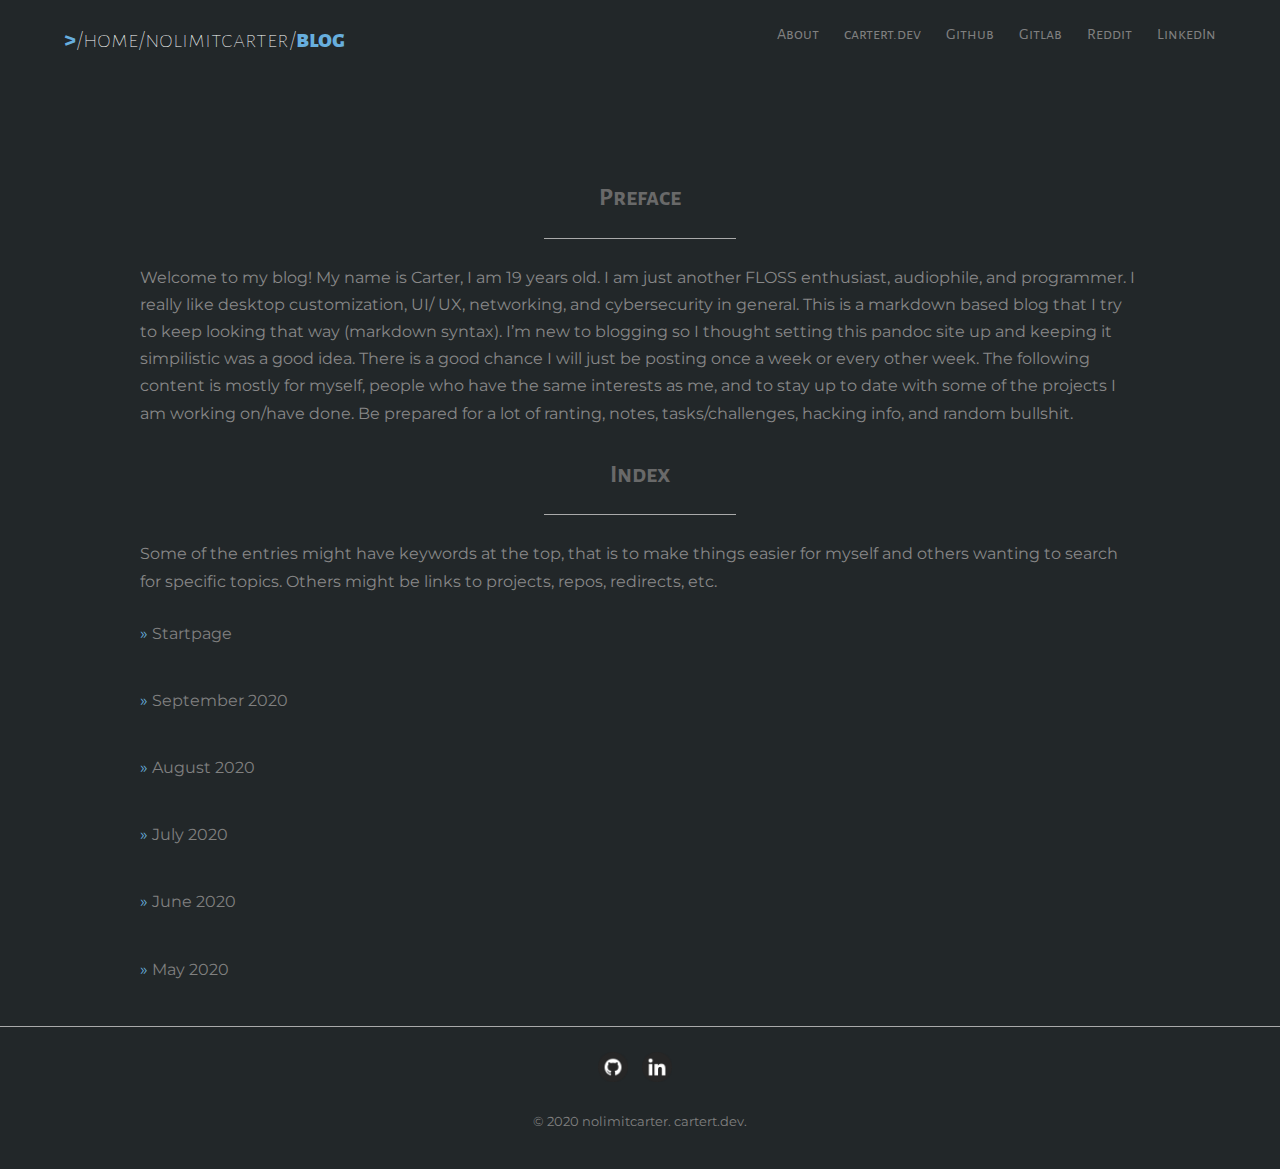
<file: blog/index.html>
<!DOCTYPE html>
<html lang="en">
<head>
  <link href="https://fonts.googleapis.com/css?family=Montserrat:400,800" rel="stylesheet"/> 
  <link rel="stylesheet" type="text/css" href="./assets/main.css"/>
  <link href="https://fonts.googleapis.com/css?family=Alegreya Sans SC" rel="stylesheet"/>
  <meta name="viewport" content="width=device-width, initial scale=1, user-scalable=no" />
  <!-- <meta name="viewport" content="width=device-width, initial-scale=1.0"/> -->
  <title>nolimitcarter | blog</title>
</head>
<body>
  <div class="header"> 
    <div class="inner_header">
      <div class="logo_container">
        <h1><span>></span>/home/nolimitcarter/<span>blog</span></h1> 
      </div> 
      <ul class="navigation"> 
        <li><a href="https://cartert.dev/blog/index.html">About</a></li>
        <li><a href="https://cartert.dev">cartert.dev</a></li>
        <li><a href="https://github.com/nolimitcarter">Github</a></li>
        <li><a href="https://gitlab.com/nolimitcarter">Gitlab</a></li> 
        <li><a href="https://www.reddit.com/user/boostmod3">Reddit</a></li>
        <li><a href="https://www.linkedin.com/in/carter-thayer-crt22/">LinkedIn</a></li>
      </ul>
    </div>
  </div>
 <h2 id="intro">Preface</h2>
 <p>Welcome to my blog! My name is Carter, I am 19 years old. I am just another FLOSS enthusiast, audiophile, and 
 programmer. I really like desktop customization, UI/ UX, networking, and cybersecurity in general.
 This is a markdown based blog that I try to keep looking that way (markdown syntax). I’m new to blogging so I thought 
 setting this pandoc site up and keeping it simpilistic was a good idea. There is a good chance I will just be posting once 
 a week or every other week. The following content is mostly for myself, people who have the same interests as me, and 
 to stay up to date with some of the projects I am working on/have done. Be prepared for a lot of ranting, notes, 
 tasks/challenges, hacking info, and random bullshit.</p>
 <h2 id="index">Index</h2>
 <p>Some of the entries might have keywords at the top, that is to make things easier for myself and others wanting to search for specific topics. Others might be links to projects, repos, redirects, etc.</p>
 <p class="indexlink">» <a href="/startpage/index.html">Startpage</a></p>
 <p class="indexlink">» <a href="2020/09/index.html">September 2020</a></p>
 <p class="indexlink">» <a href="2020/08/index.html">August 2020</a></p> 
 <p class="indexlink">» <a href="2020/07/index.html">July 2020</a></p> 
 <p class="indexlink">» <a href="2020/06/index.html">June 2020</a></p> 
 <p class="indexlink2">» <a href="2020/05/index.html">May 2020</a></p>
<footer>
  <ul class="social-icons">
    <li><a href="https://github.com/nolimitcarter"><img src='./assets/Github_2.png'/></a></li>
    <li><a href="https://linkedin.com/in/carter-thayer-crt22/"><img src='./assets/Linkedin_2.png'/></a></li>
  </ul>
  <p><a id=copyright> &copy 2020 nolimitcarter. cartert.dev. </a></p>
</footer>
</body>
</html>
</file>
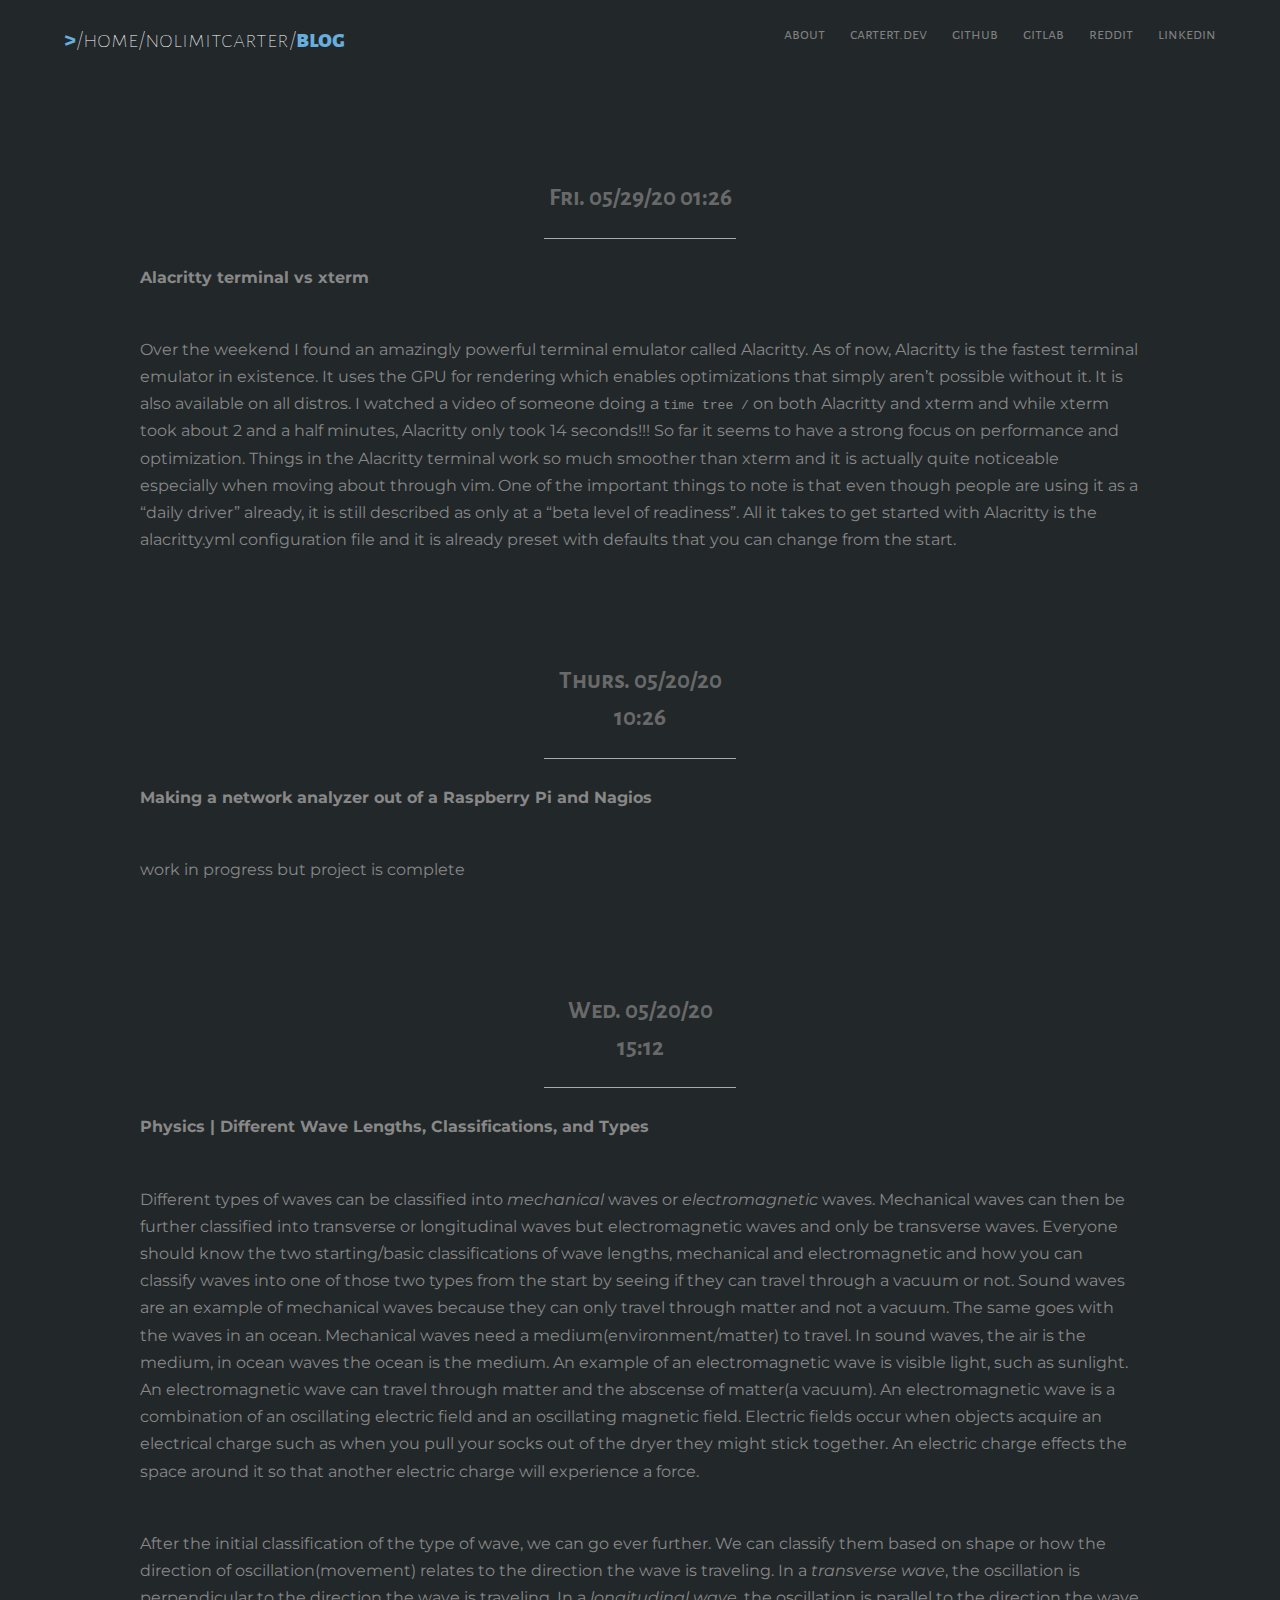
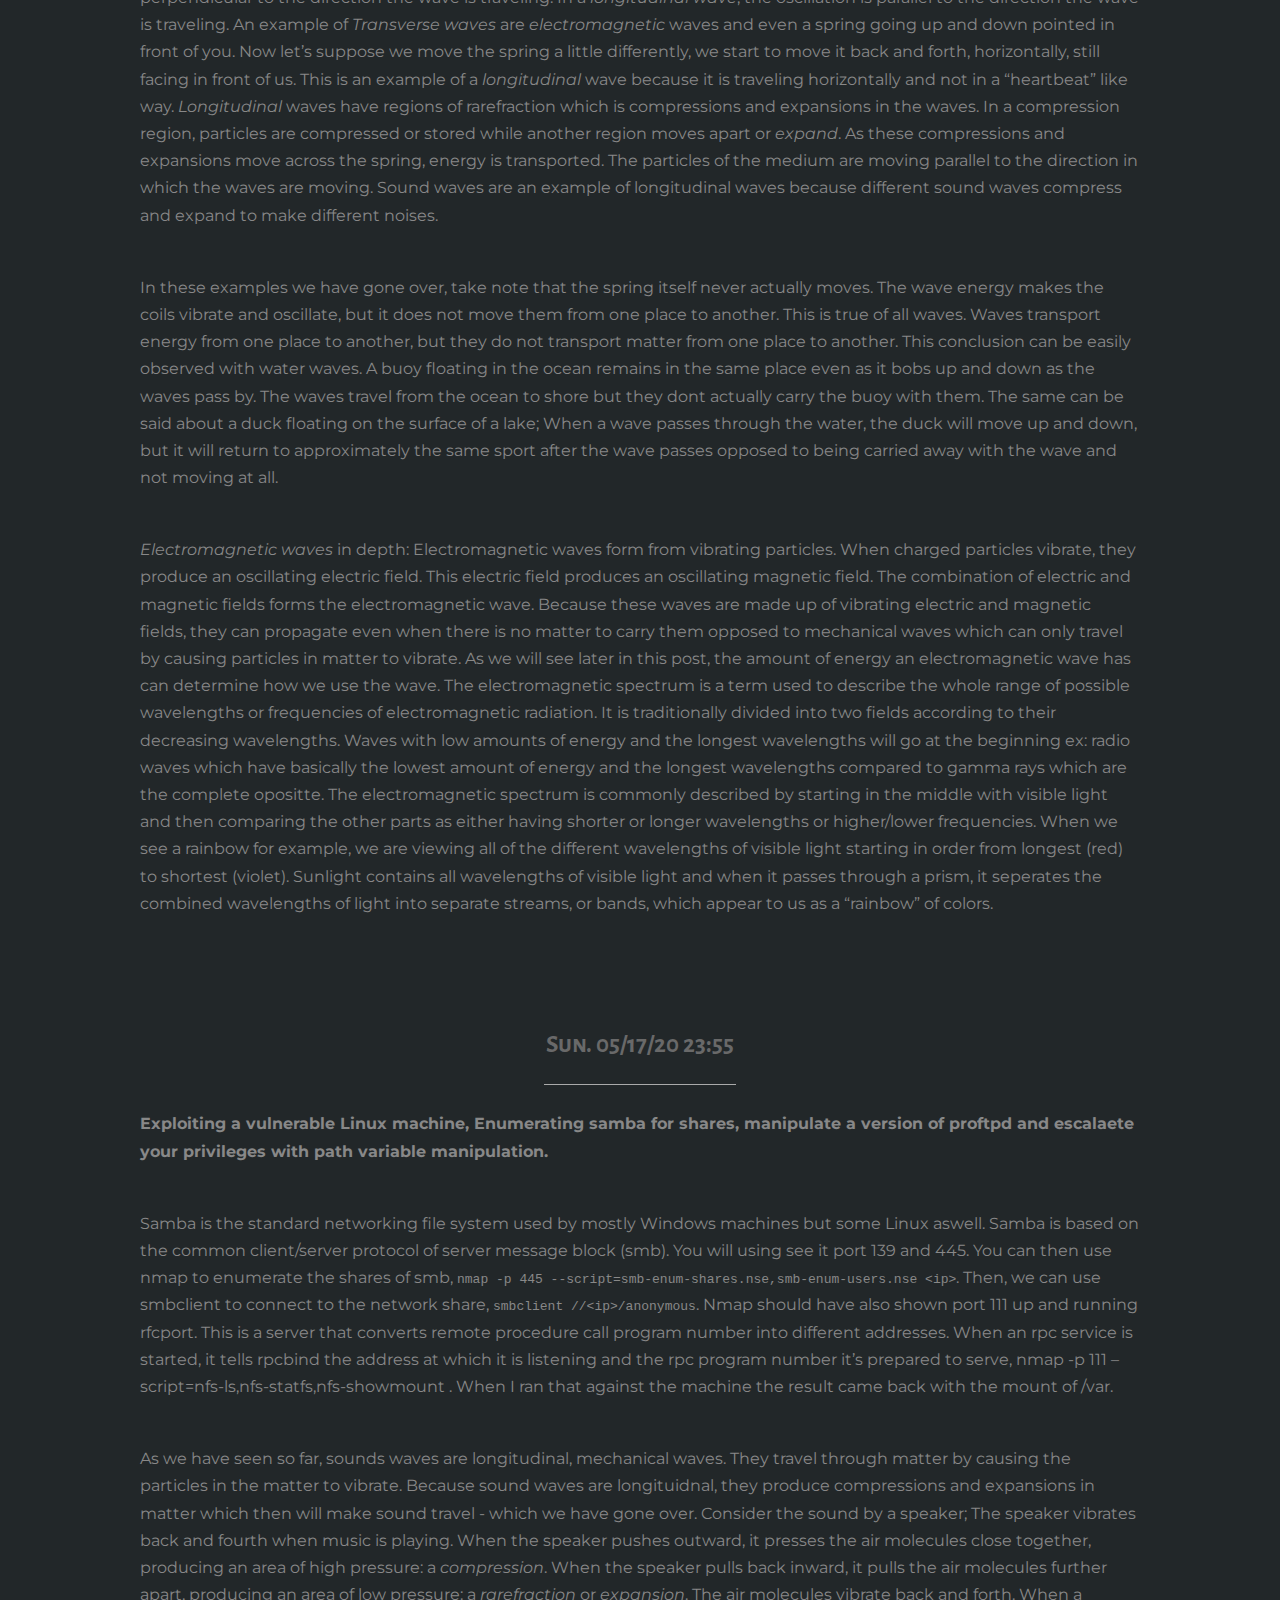
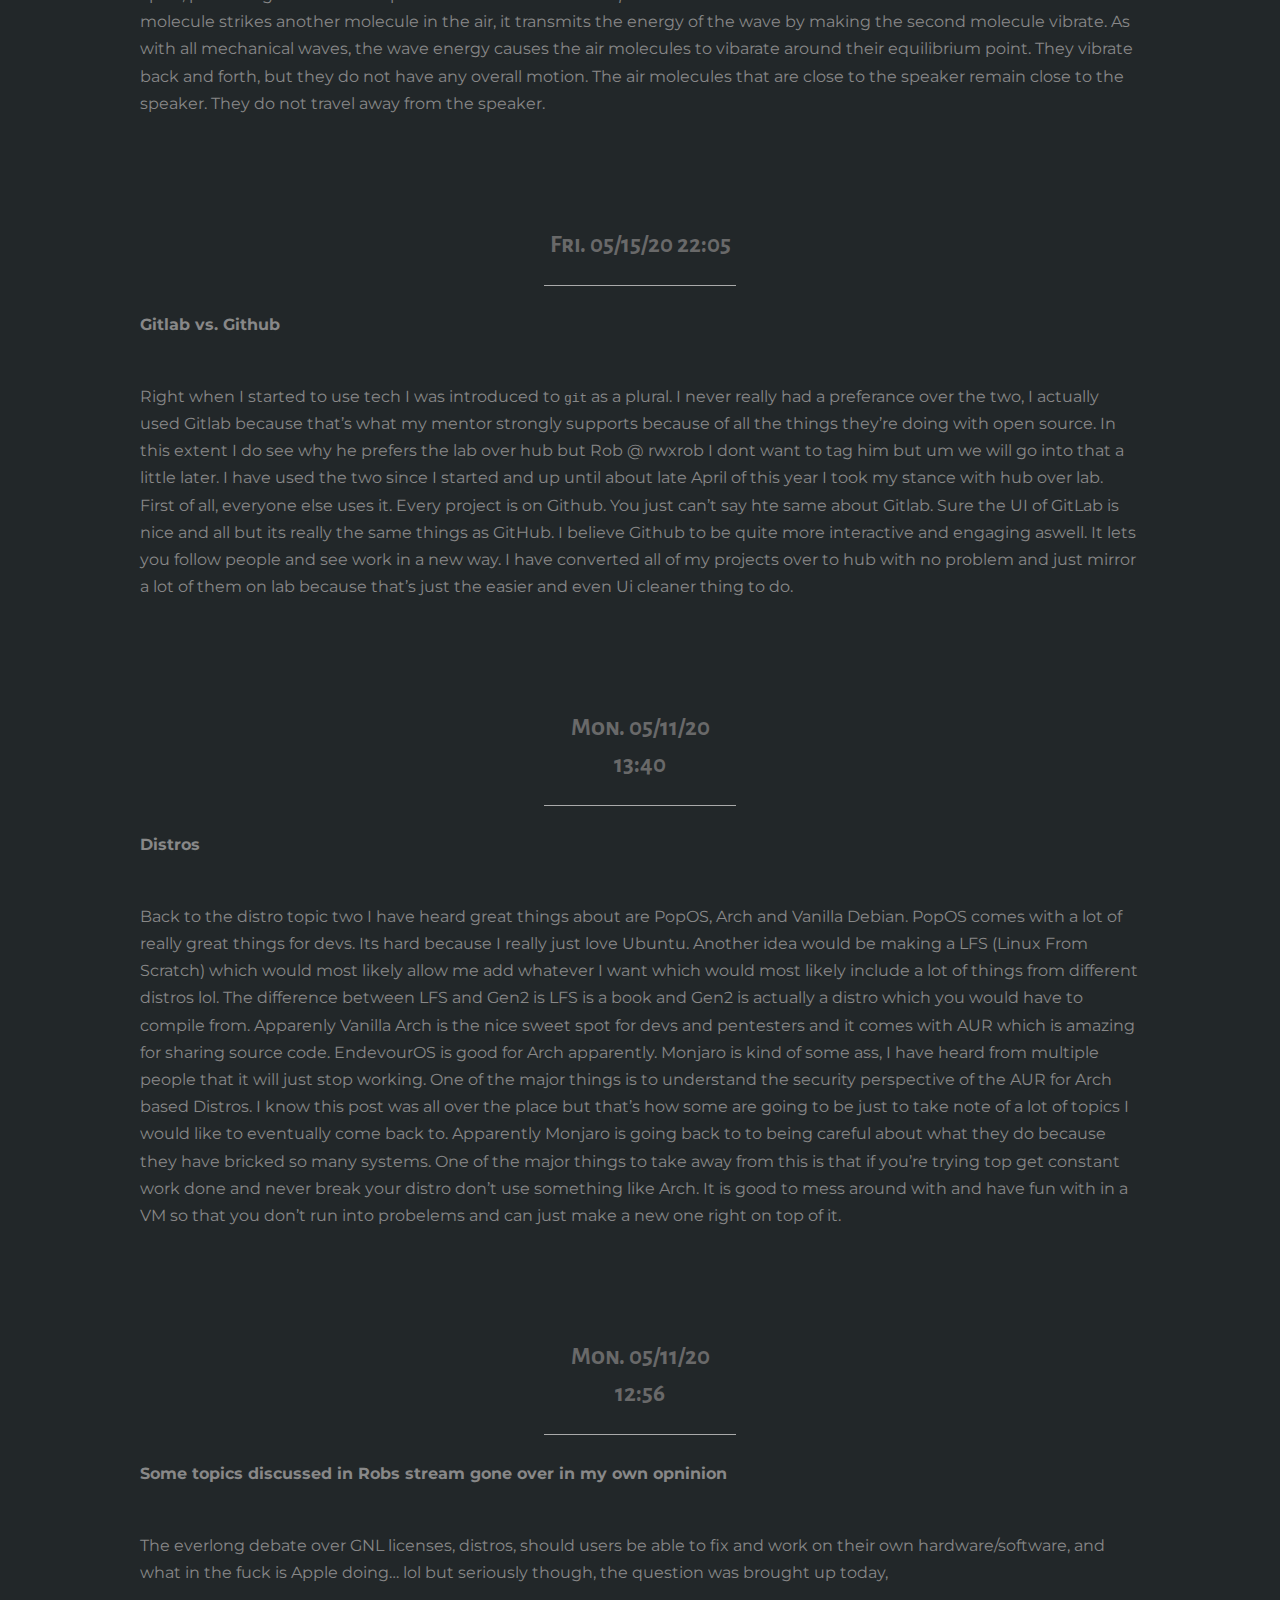
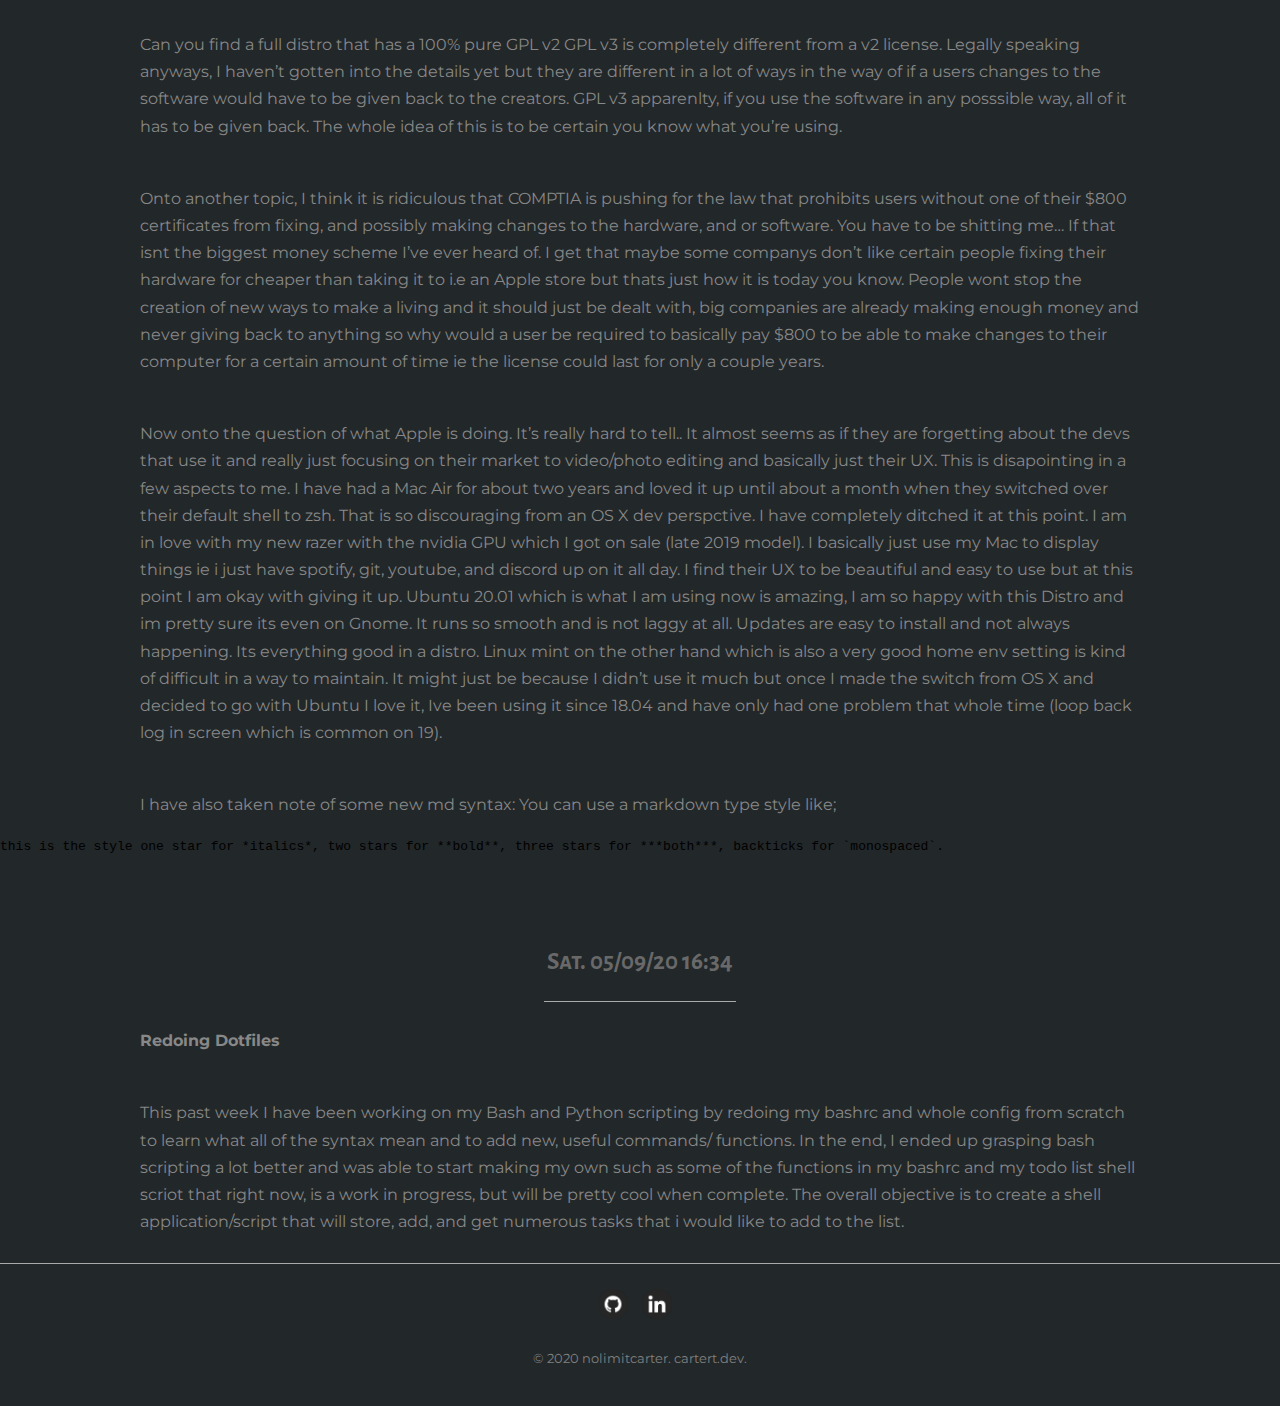
<file: blog/2020/05/index.html>
<!DOCTYPE html>
<html lang="en">
<head>
  <link href="https://fonts.googleapis.com/css?family=Montserrat:400,800" rel="stylesheet"> 
  <link rel="stylesheet" type="text/css" href="../../assets/main.css"/>
  <link href="https://fonts.googleapis.com/css?family=Alegreya Sans SC" rel="stylesheet"/>
  <meta name="viewport" content="width=device-width, initial-scale=1.0 user-scalable=no"/> 
  <title>nolimitcarter | blog</title>
</head>
<body>
  <div class="header"> 
    <div class="inner_header">
      <div class="logo_container">
        <h1><span>></span>/home/nolimitcarter/<span>blog</span></h1> 
      </div> 
      <ul class="navigation"> 
        <li><a href="/">about</a></li>
        <li><a href="https://cartert.dev">cartert.dev</a></li>
        <li><a href="https://github.com/nolimitcarter">github</a></li>
        <li><a href="https://gitlab.com/nolimitcarter">gitlab</a></li> 
        <li><a href="https://reddit.com/user/boostmod3">reddit</a></li>
        <li><a href="/">linkedin</a></li>
      </ul>
    </div>
  </div>
  <h2 id="intro"> <!--"fri.-052920-0126">-->Fri. 05/29/20 01:26</h2>
 <p><strong>Alacritty terminal vs xterm</strong></p>
 <p>Over the weekend I found an amazingly powerful terminal emulator called Alacritty. As of now, Alacritty is the fastest terminal emulator in existence. It uses the GPU for rendering which enables optimizations that simply aren’t possible without it. It is also available on all distros. I watched a video of someone doing a <code>time tree /</code> on both Alacritty and xterm and while xterm took about 2 and a half minutes, Alacritty only took 14 seconds!!! So far it seems to have a strong focus on performance and optimization. Things in the Alacritty terminal work so much smoother than xterm and it is actually quite noticeable especially when moving about through vim. One of the important things to note is that even though people are using it as a “daily driver” already, it is still described as only at a “beta level of readiness”. All it takes to get started with Alacritty is the alacritty.yml configuration file and it is already preset with defaults that you can change from the start.</p>
 <h2 id="intro2">Thurs. 05/20/20 10:26</h2>
 <p><strong>Making a network analyzer out of a Raspberry Pi and Nagios</strong></p>
 <p>work in progress but project is complete</p>
 <h2 id="intro2">Wed. 05/20/20 15:12</h2>
 <p><strong>Physics | Different Wave Lengths, Classifications, and Types</strong></p>
 <p>Different types of waves can be classified into <em>mechanical</em> waves or <em>electromagnetic</em> waves. Mechanical waves can then be further classified into transverse or longitudinal waves but electromagnetic waves and only be transverse waves. Everyone should know the two starting/basic classifications of wave lengths, mechanical and electromagnetic and how you can classify waves into one of those two types from the start by seeing if they can travel through a vacuum or not. Sound waves are an example of mechanical waves because they can only travel through matter and not a vacuum. The same goes with the waves in an ocean. Mechanical waves need a medium(environment/matter) to travel. In sound waves, the air is the medium, in ocean waves the ocean is the medium. An example of an electromagnetic wave is visible light, such as sunlight. An electromagnetic wave can travel through matter and the abscense of matter(a vacuum). An electromagnetic wave is a combination of an oscillating electric field and an oscillating magnetic field. Electric fields occur when objects acquire an electrical charge such as when you pull your socks out of the dryer they might stick together. An electric charge effects the space around it so that another electric charge will experience a force.</p>
 <p>After the initial classification of the type of wave, we can go ever further. We can classify them based on shape or how the direction of oscillation(movement) relates to the direction the wave is traveling. In a <em>transverse wave</em>, the oscillation is perpendicular to the direction the wave is traveling. In a <em>longitudinal wave</em>, the oscillation is parallel to the direction the wave is traveling. An example of <em>Transverse waves</em> are <em>electromagnetic</em> waves and even a spring going up and down pointed in front of you. Now let’s suppose we move the spring a little differently, we start to move it back and forth, horizontally, still facing in front of us. This is an example of a <em>longitudinal</em> wave because it is traveling horizontally and not in a “heartbeat” like way. <em>Longitudinal</em> waves have regions of rarefraction which is compressions and expansions in the waves. In a compression region, particles are compressed or stored while another region moves apart or <em>expand</em>. As these compressions and expansions move across the spring, energy is transported. The particles of the medium are moving parallel to the direction in which the waves are moving. Sound waves are an example of longitudinal waves because different sound waves compress and expand to make different noises.</p>
 <p>In these examples we have gone over, take note that the spring itself never actually moves. The wave energy makes the coils vibrate and oscillate, but it does not move them from one place to another. This is true of all waves. Waves transport energy from one place to another, but they do not transport matter from one place to another. This conclusion can be easily observed with water waves. A buoy floating in the ocean remains in the same place even as it bobs up and down as the waves pass by. The waves travel from the ocean to shore but they dont actually carry the buoy with them. The same can be said about a duck floating on the surface of a lake; When a wave passes through the water, the duck will move up and down, but it will return to approximately the same sport after the wave passes opposed to being carried away with the wave and not moving at all.</p>
 <p><em>Electromagnetic waves</em> in depth: Electromagnetic waves form from vibrating particles. When charged particles vibrate, they produce an oscillating electric field. This electric field produces an oscillating magnetic field. The combination of electric and magnetic fields forms the electromagnetic wave. Because these waves are made up of vibrating electric and magnetic fields, they can propagate even when there is no matter to carry them opposed to mechanical waves which can only travel by causing particles in matter to vibrate. As we will see later in this post, the amount of energy an electromagnetic wave has can determine how we use the wave. The electromagnetic spectrum is a term used to describe the whole range of possible wavelengths or frequencies of electromagnetic radiation. It is traditionally divided into two fields according to their decreasing wavelengths. Waves with low amounts of energy and the longest wavelengths will go at the beginning ex: radio waves which have basically the lowest amount of energy and the longest wavelengths compared to gamma rays which are the complete opositte. The electromagnetic spectrum is commonly described by starting in the middle with visible light and then comparing the other parts as either having shorter or longer wavelengths or higher/lower frequencies. When we see a rainbow for example, we are viewing all of the different wavelengths of visible light starting in order from longest (red) to shortest (violet). Sunlight contains all wavelengths of visible light and when it passes through a prism, it seperates the combined wavelengths of light into separate streams, or bands, which appear to us as a “rainbow” of colors.</p>
 <h2 id="intro2">Sun. 05/17/20 23:55</h2>
 <p><strong>Exploiting a vulnerable Linux machine, Enumerating samba for shares, manipulate a version of proftpd and escalaete your privileges with path variable manipulation.</strong></p>
 <p>Samba is the standard networking file system used by mostly Windows machines but some Linux aswell. Samba is based on the common client/server protocol of server message block (smb). You will using see it port 139 and 445. You can then use nmap to enumerate the shares of smb, <code>nmap -p 445 --script=smb-enum-shares.nse,smb-enum-users.nse &lt;ip&gt;</code>. Then, we can use smbclient to connect to the network share, <code>smbclient //&lt;ip&gt;/anonymous</code>. Nmap should have also shown port 111 up and running rfcport. This is a server that converts remote procedure call program number into different addresses. When an rpc service is started, it tells rpcbind the address at which it is listening and the rpc program number it’s prepared to serve, nmap -p 111 –script=nfs-ls,nfs-statfs,nfs-showmount <ip>. When I ran that against the machine the result came back with the mount of /var.</p>
 <p>As we have seen so far, sounds waves are longitudinal, mechanical waves. They travel through matter by causing the particles in the matter to vibrate. Because sound waves are longituidnal, they produce compressions and expansions in matter which then will make sound travel - which we have gone over. Consider the sound by a speaker; The speaker vibrates back and fourth when music is playing. When the speaker pushes outward, it presses the air molecules close together, producing an area of high pressure: a <em>compression</em>. When the speaker pulls back inward, it pulls the air molecules further apart, producing an area of low pressure: a <em>rarefraction</em> or <em>expansion</em>. The air molecules vibrate back and forth. When a molecule strikes another molecule in the air, it transmits the energy of the wave by making the second molecule vibrate. As with all mechanical waves, the wave energy causes the air molecules to vibarate around their equilibrium point. They vibrate back and forth, but they do not have any overall motion. The air molecules that are close to the speaker remain close to the speaker. They do not travel away from the speaker.</p>
 <h2 id="intro2">Fri. 05/15/20 22:05</h2>
 <p><strong>Gitlab vs. Github</strong></p>
 <p>Right when I started to use tech I was introduced to <code>git</code> as a plural. I never really had a preferance over the two, I actually used Gitlab because that’s what my mentor strongly supports because of all the things they’re doing with open source. In this extent I do see why he prefers the lab over hub but Rob @ rwxrob I dont want to tag him but um we will go into that a little later. I have used the two since I started and up until about late April of this year I took my stance with hub over lab. First of all, everyone else uses it. Every project is on Github. You just can’t say hte same about Gitlab. Sure the UI of GitLab is nice and all but its really the same things as GitHub. I believe Github to be quite more interactive and engaging aswell. It lets you follow people and see work in a new way. I have converted all of my projects over to hub with no problem and just mirror a lot of them on lab because that’s just the easier and even Ui cleaner thing to do.</p>
 <h2 id="intro2">Mon. 05/11/20 13:40</h2>
 <p><strong>Distros</strong></p>
 <p>Back to the distro topic two I have heard great things about are PopOS, Arch and Vanilla Debian. PopOS comes with a lot of really great things for devs. Its hard because I really just love Ubuntu. Another idea would be making a LFS (Linux From Scratch) which would most likely allow me add whatever I want which would most likely include a lot of things from different distros lol. The difference between LFS and Gen2 is LFS is a book and Gen2 is actually a distro which you would have to compile from. Apparenly Vanilla Arch is the nice sweet spot for devs and pentesters and it comes with AUR which is amazing for sharing source code. EndevourOS is good for Arch apparently. Monjaro is kind of some ass, I have heard from multiple people that it will just stop working. One of the major things is to understand the security perspective of the AUR for Arch based Distros. I know this post was all over the place but that’s how some are going to be just to take note of a lot of topics I would like to eventually come back to. Apparently Monjaro is going back to to being careful about what they do because they have bricked so many systems. One of the major things to take away from this is that if you’re trying top get constant work done and never break your distro don’t use something like Arch. It is good to mess around with and have fun with in a VM so that you don’t run into probelems and can just make a new one right on top of it.</p>
 <h2 id="intro2">Mon. 05/11/20 12:56</h2>
 <p><strong>Some topics discussed in Robs stream gone over in my own opninion</strong></p>
 <p>The everlong debate over GNL licenses, distros, should users be able to fix and work on their own hardware/software, and what in the fuck is Apple doing… lol but seriously though, the question was brought up today,</p>
 <div class="csog">
 <p>Can you find a full distro that has a 100% pure GPL v2 GPL v3 is completely different from a v2 license. Legally speaking anyways, I haven’t gotten into the details yet but they are different in a lot of ways in the way of if a users changes to the software would have to be given back to the creators. GPL v3 apparenlty, if you use the software in any posssible way, all of it has to be given back. The whole idea of this is to be certain you know what you’re using.</p>
 </div>
 <p>Onto another topic, I think it is ridiculous that COMPTIA is pushing for the law that prohibits users without one of their $800 certificates from fixing, and possibly making changes to the hardware, and or software. You have to be shitting me… If that isnt the biggest money scheme I’ve ever heard of. I get that maybe some companys don’t like certain people fixing their hardware for cheaper than taking it to i.e an Apple store but thats just how it is today you know. People wont stop the creation of new ways to make a living and it should just be dealt with, big companies are already making enough money and never giving back to anything so why would a user be required to basically pay $800 to be able to make changes to their computer for a certain amount of time ie the license could last for only a couple years.</p>
 <p>Now onto the question of what Apple is doing. It’s really hard to tell.. It almost seems as if they are forgetting about the devs that use it and really just focusing on their market to video/photo editing and basically just their UX. This is disapointing in a few aspects to me. I have had a Mac Air for about two years and loved it up until about a month when they switched over their default shell to zsh. That is so discouraging from an OS X dev perspctive. I have completely ditched it at this point. I am in love with my new razer with the nvidia GPU which I got on sale (late 2019 model). I basically just use my Mac to display things ie i just have spotify, git, youtube, and discord up on it all day. I find their UX to be beautiful and easy to use but at this point I am okay with giving it up. Ubuntu 20.01 which is what I am using now is amazing, I am so happy with this Distro and im pretty sure its even on Gnome. It runs so smooth and is not laggy at all. Updates are easy to install and not always happening. Its everything good in a distro. Linux mint on the other hand which is also a very good home env setting is kind of difficult in a way to maintain. It might just be because I didn’t use it much but once I made the switch from OS X and decided to go with Ubuntu I love it, Ive been using it since 18.04 and have only had one problem that whole time (loop back log in screen which is common on 19).</p>
 <p>I have also taken note of some new md syntax: You can use a markdown type style like;</p>
 <div class="sourceCode" id="cb1"><pre class="sourceCode markdown"><code class="sourceCode markdown"><span id="cb1-1"><a href="#cb1-1"></a>this is the style one star for *italics*, two stars for **bold**, three stars for ***both***, backticks for <span class="in">`monospaced`</span>. </span></code></pre></div>
 <h2 id="intro2">Sat. 05/09/20 16:34</h2>
 <p><strong>Redoing Dotfiles</strong></p>
 <p>This past week I have been working on my Bash and Python scripting by redoing my bashrc and whole config from scratch to learn what all of the syntax mean and to add new, useful commands/ functions. In the end, I ended up grasping bash scripting a lot better and was able to start making my own such as some of the functions in my bashrc and my todo list shell scriot that right now, is a work in progress, but will be pretty cool when complete. The overall objective is to create a shell application/script that will store, add, and get numerous tasks that i would like to add to the list.</p>
<footer>
  <ul class="social-icons">
    <li><a href="https://github.com/nolimitcarter"><img src='../../assets/Github_2.png'/></a></li>
    <li><a href="https://linkedin.com/in/carter-thayer-crt22/"><img src='../../assets/Linkedin_2.png'/></a></li>
  </ul>
  <p><a id=copyright> &copy 2020 nolimitcarter. cartert.dev. </a></p>
</footer>
</body>
</html>
</file>
<file: blog/assets/main.css>
* {
  margin: 0;
  padding: 0;
  list-style: none;
  text-decoration: none;
  box-sizing: border-box;
  -webkit-font-smoothing: antialiased;
} 

*, *:before, *:after {
  box-sizing: inherit;
}

.header {
  z-index: 99;
  position: fixed;
  width: 100%;
  height: 80px;
  display: block;
  background-color: #222729;/*#101010*/
}

.inner_header { 
  width: 90%;
  height: 100%;
  display: block;
  margin: 0 auto;
} 

.logo_container {
  height: 100%;
  display: table; 
  float: left;
} 

.logo_container h1 { 
  color: white;
  height: 100%;
  display: table-cell;
  vertical-align: middle;
  font-family: 'Alegreya Sans SC';
  font-size: 25px;
  font-weight: 200;
} 

.logo_container h1 span { 
  font-weight: 800;
  color: rgb(103, 174, 221);
}

.navigation { 
  float: right;
  /*height: 100%;*/
} 

.navigation ul {
  margin: 0;
  padding: 0;
  list-style: none;
}

.navigation li { 
  display: table-cell;
  vertical-align:center;
  margin-left: 0px;
  padding-top: 25px;
  padding: 25px 20px 10px 5px;
} 

.navigation li:last-child { 
  padding-right: 0;
} 

.navigation a { 
  text-decoration: none;
  color:white;
  right: 0;
  font-size: 16px;
  font-family: Alegreya Sans SC;
}

html { 
  font-weight: 400;
  background: white;
  margin: 0;
  box-sizing: border-box;
  -moz-box-sizing: border-box;
} 

body {
  background: #222729;
  font-size: 20px;
  font-family: var(--sans-serif);
  color: black;
  margin: 0;
}

 h2, h3, h4, h5, h6 {
  line-height: 2.3rem;
  max-width: 1000px;
  margin-left: auto;
  margin-right: auto;
  color: rgb(105, 105, 105);
  font-family: Alegreya Sans SC; /*var(--sans-serif);*/
  margin-bottom: 0;
  margin-top: auto;
  display: block;
}

h2.052920 {
  padding-top: 100px;
}

#intro {
  border-bottom: 1px solid #aaa;
  padding-bottom: 1.3rem;
  text-align: center;
  padding-top: 180px;
  font-size: 25px;
  border: 1;
  width: 15%;
  margin: 0 auto;
} 

#intro2 {
  border-bottom: 1px solid #aaa;
  padding-bottom: 1.3rem;
  text-align: center;
  padding-top: 90px;
  font-size: 25px;
  border: 1;
  width: 15%;
  margin: 0 auto;
} 

#preface {
  border-bottom: 1px solid #aaa;
  padding-bottom: 1.3rem;
  text-align: center;
  padding-top: 1.8rem;
  font-size: 25px;
  border: 1;
  width: 15%;
  margin: 0 auto;
} 

#index {
  border-bottom: 1px solid #aaa;
  padding-bottom: 1.3rem;
  text-align: center;
  padding-top: 10px;
  font-size: 25px;
  border: 1;
  width: 15%;
  margin: 0 auto;
} 

p {
  padding-top: 25px;
  max-width: 1000px;
  margin-right: auto;
  margin-left: auto;
  padding-bottom: 20px;
  line-height: 1.7;
  color: rgb(136, 136, 136);
  font-family: 'Montserrat';
}

P.blocktext {
  margin-left: auto;
  margin-right: auto;
  width: 8em;
}

a {
  color: grey;
}

a:link {
  color: grey;
}

.indexlink {
  padding-top: 5px;
  padding-bottom: 35px;
  color: rgb(103, 174, 221);
}

.indexlink2 {
  padding-top: 5px;
  padding-bottom: 35px;
  color: rgb(103, 174, 221);
}

a:hover {
  color: rgb(103, 174, 221);
}

footer {
  text-align: center;
  margin-top: .5rem;
  padding-top: 25px;
  padding-bottom: 1rem;
  border-top: 1px solid #aaa;
  font-size: .80rem;
} 

.social-icons {
  text-align: center;
}

.social-icons li {
  display: inline-block;
  list-style-type: none;
  -webkit-user-select: none;
  -moz-user-select: none;
} 

.social-icons li img {
  width: 30px;
  height:30px;
  margin-right: 10px;
}

@media (max-width: 680px) {

  .nav-right: span.hideable {
    display: none;
  }
}
@media (max-width: 304px) {

  blockquote {
    border-left-width: .75rem;
  }
}

@media screen and (min-width:1px) and (max-width:1365px) { 

}

@media screen and (min-width:1366px) {

}

@media screen and (min-device-width: 480px) and (orientation: landscape) {
  body {
    font-size: 100%;
  }
}
</file>
